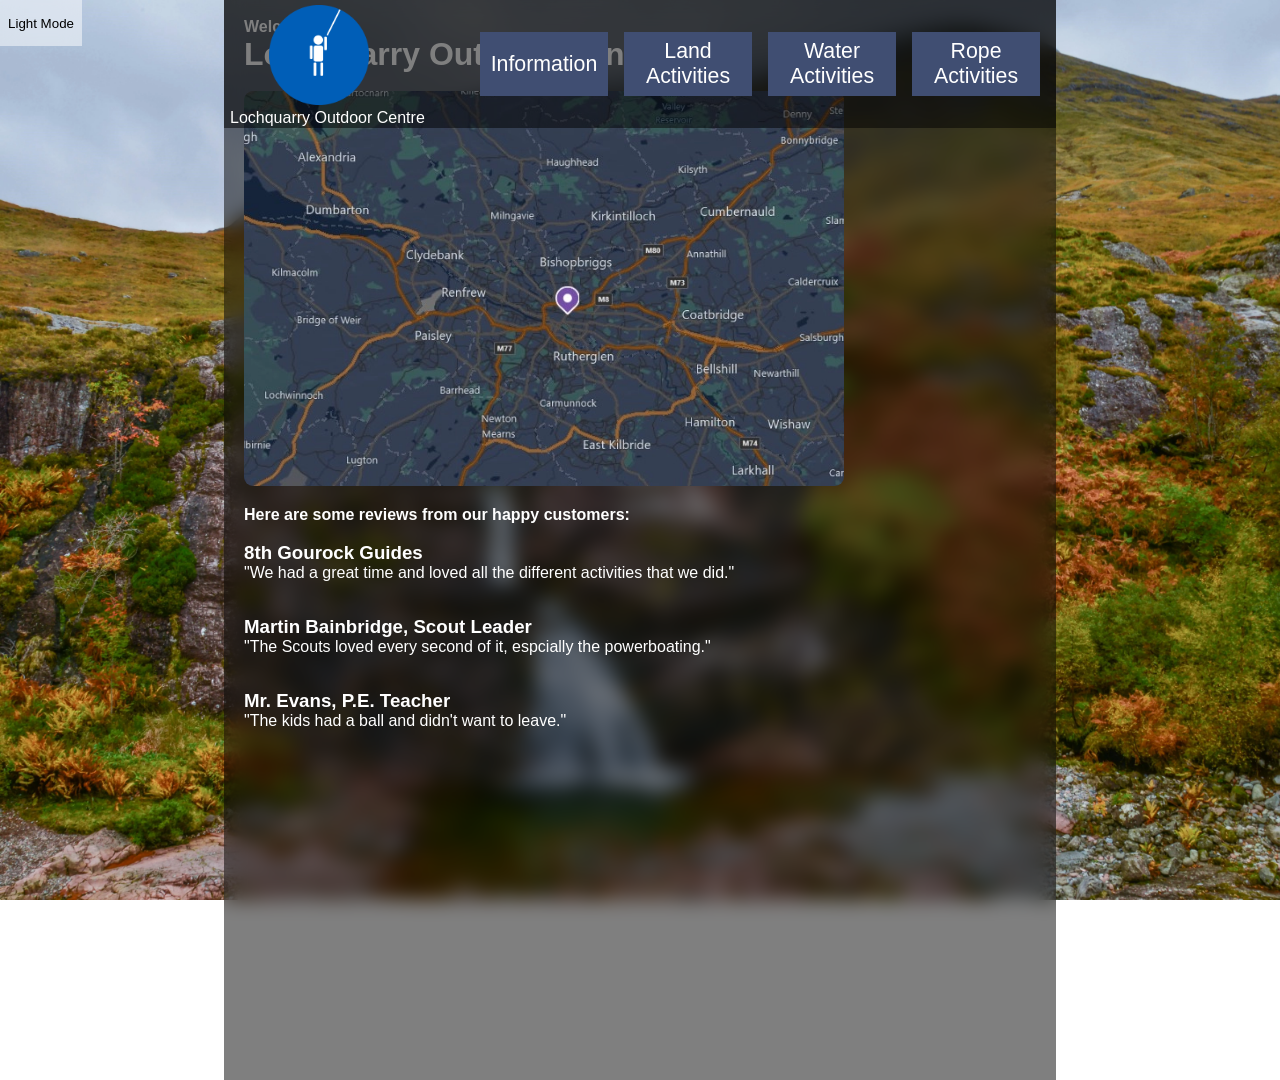
<file: docs/index.html>
<!DOCTYPE html>
<html>
    <head>
        <meta lang="en-GB">
        <title> Lochquarry Activity Centre </title>
        <link rel="icon" href="resources/images/favicon.ico">
        <link rel="stylesheet" href="resources/style.css">
        <script src="resources/script.js"></script>
        <style>
            .container
            {
                height: 1080px;
            }
        </style>
    </head>
    <body>
        <button id="light-toggle-button" onclick="ToggleLightMode();" class="ldm-button"> Light Mode </button>
        <div class="container">
            <div class="content">
                <div class="navigation-tabs">
                    <!-- Logo -->
                    <img src="resources/images/logo.png" height="100px" style="margin-left: 45px; margin-top: 5px;">
                    <p style="position: fixed; padding-left: 6px; user-select: none;"> Lochquarry Outdoor Centre </p>
                    <!-- Buttons -->
                    <button class="tab-button" onClick="document.location='rope.html'"> Rope Activities </button> <!-- Putting the other pages in the index of individual folders means the browser's URL bar doesn't show ".html" on the end. -->
                    <button class="tab-button" onClick="document.location='water.html'"> Water Activities </button>
                    <button class="tab-button" onClick="document.location='land.html'"> Land Activities </button>
                    <button class="tab-button" onClick="document.location='info.html'"> Information </button>
                </div>
                <div class="main-content">
                    <br style="margin-top: 128px;">
                    <h4> Welcome to </h4>
                    <h1> Lochquarry Outdoor Centre </h1>
                    <br>

                    <a href="https://maps.app.goo.gl/epaXJpNcf5L45w2RA"><img src="resources/images/darkmap.webp" style="pointer-events: all;" width="600" id="map"></a>

                    <h4 style="margin-top: 16px;"> Here are some reviews from our happy customers: </h4>
                    <br>

                    <h3> 8th Gourock Guides </h3>
                    <p> "We had a great time and loved all the different activities that we did." </p>
                    <br>

                    <h3> Martin Bainbridge, Scout Leader </h3>
                    <p> "The Scouts loved every second of it, espcially the powerboating." </p>
                    <br>

                    <h3> Mr. Evans, P.E. Teacher </h3>
                    <p> "The kids had a ball and didn't want to leave." </p>
                </div>
            </div>
        </div>
    </body>
</html>
</file>
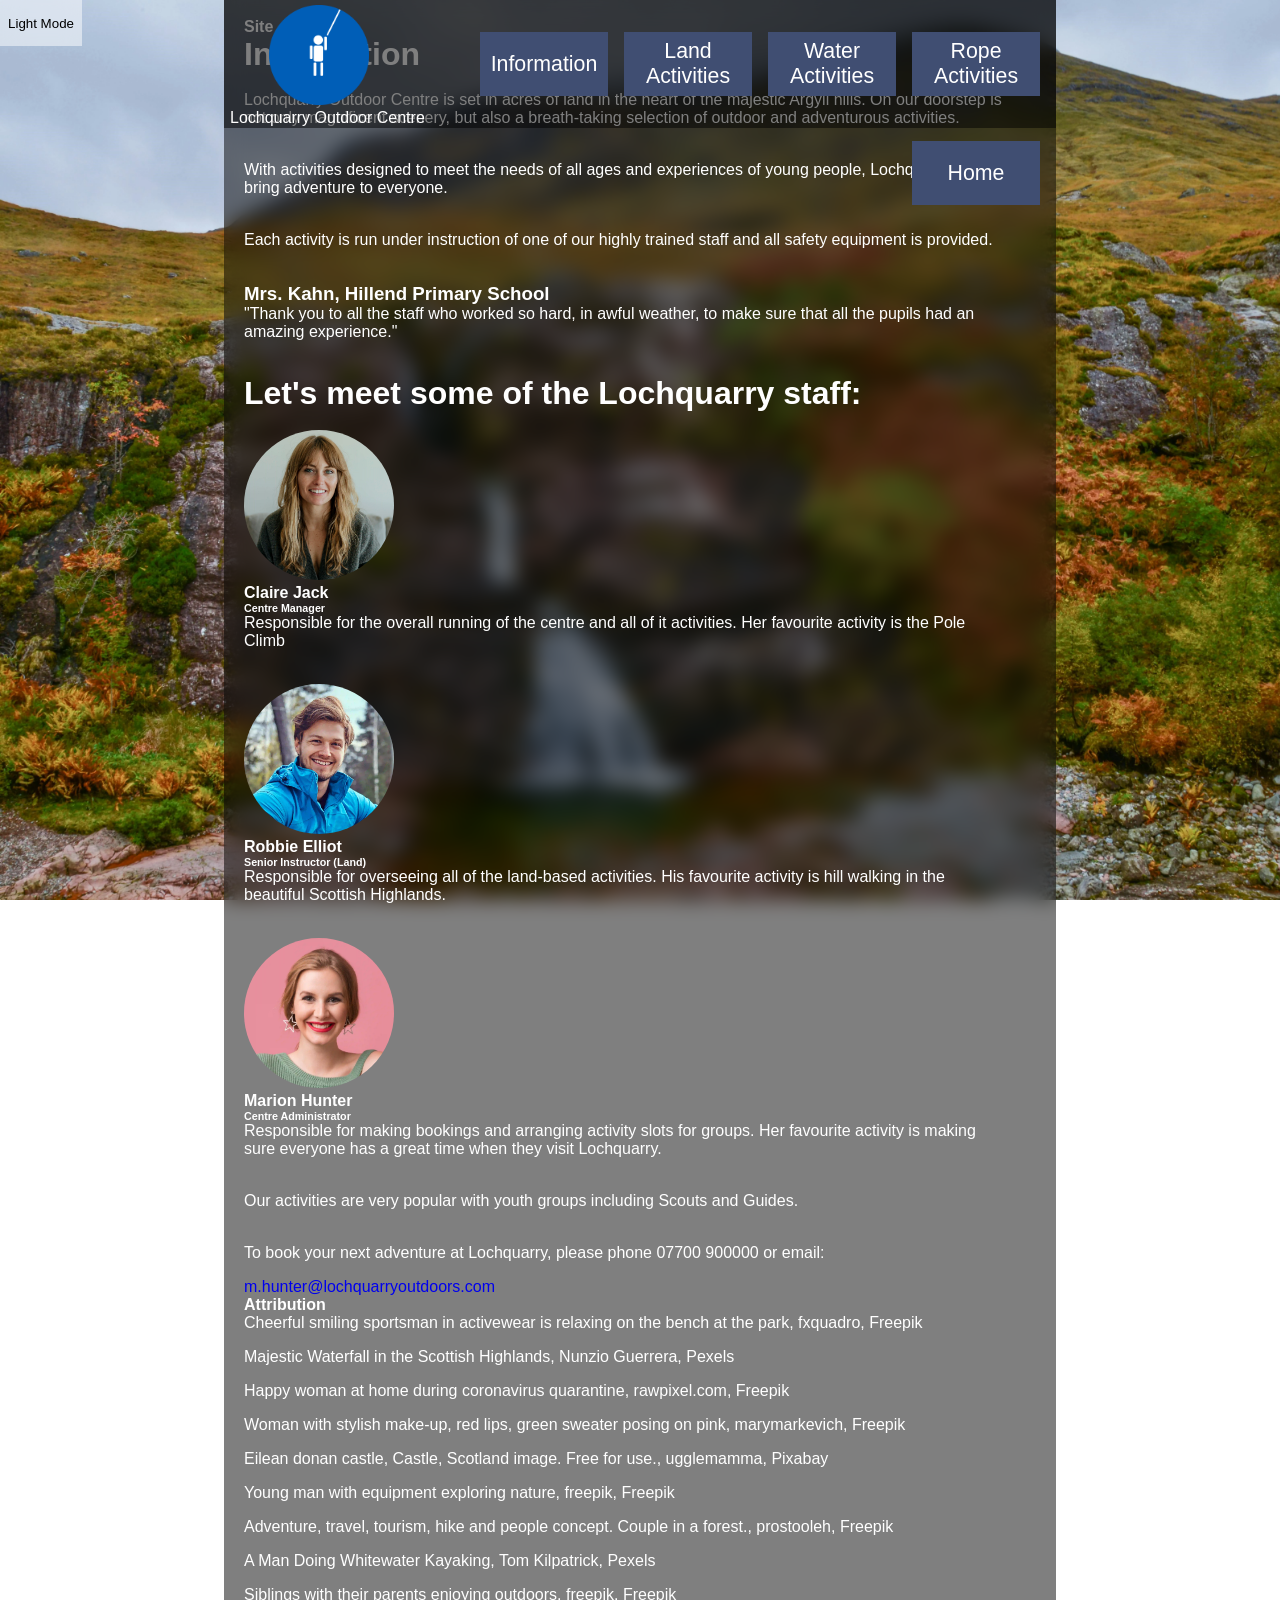
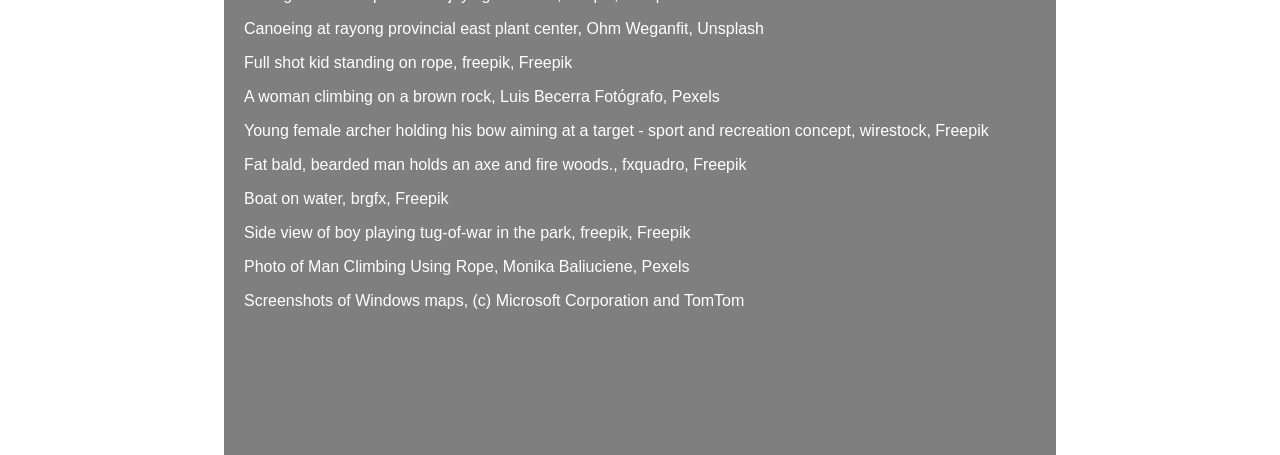
<file: docs/info.html>
<!DOCTYPE html>
<html>
    <head>
        <meta lang="en-GB">
        <title>  Information - Lochquarry Activity Centre </title>
        <link rel="icon" href="resources/images/favicon.ico">
        <link rel="stylesheet" href="resources/style.css">
        <script src="resources/script.js"></script>
        <style>
            .container
            {
                height: 2055px;
            }
        </style>
    </head>
    <body>
        <button id="light-toggle-button" onclick="ToggleLightMode();" class="ldm-button"> Light Mode </button>
        <div class="container">
            <div class="content">
                <div class="navigation-tabs">
                    <!-- Logo -->
                    <img src="resources/images/logo.png" height="100px" style="margin-left: 45px; margin-top: 5px;">
                    <p style="position: fixed; padding-left: 6px; user-select: none;"> Lochquarry Outdoor Centre </p>
                    <!-- Buttons -->
                    <button class="tab-button" onClick="document.location='rope.html'"> Rope Activities </button> <!-- Putting the other pages in the index of individual folders means the browser's URL bar doesn't show ".html" on the end. -->
                    <button class="tab-button" onClick="document.location='water.html'"> Water Activities </button>
                    <button class="tab-button" onClick="document.location='land.html'"> Land Activities </button>
                    <button class="tab-button" onClick="document.location='info.html'"> Information </button>
                    <button class="tab-button" onClick="document.location='index.html'"> Home </button>
                </div>
                <div class="main-content">
                    <br style="margin-top: 128px;">
                    <h4> Site </h4>
                    <h1> Information </h1>
                    <br>

                    <p> Lochquarry Outdoor Centre is set in acres of land in the heart of the majestic Argyll
                        hills. On our doorstep is not only magnificent scenery, but also a breath-taking
                        selection of outdoor and adventurous activities.
                    </p>
                    <br>

                    <p> With activities designed to meet the needs of all ages and experiences of young
                        people, Lochquarry truly bring adventure to everyone.
                    </p>
                    <br>

                    <p> Each activity is run under instruction of one of our highly trained staff and all
                        safety equipment is provided.
                    </p>
                    <br>

                    <h3> Mrs. Kahn, Hillend Primary School </h3>
                    <p> "Thank you to all the staff who worked so hard, in awful weather, to make sure that all the pupils had an amazing experience." </p>
                    <br>

                    <h1> Let's meet some of the Lochquarry staff: </h1>
                    <br>

                    <img src="resources/images/claire.webp" width="150" class="circle-image">
                    <h4> Claire Jack </h4>
                    <h6> Centre Manager </h6>
                    <p> Responsible for the overall running of the centre and all of it activities.
                        Her favourite activity is the Pole Climb
                    </p>
                    <br>

                    
                    <img src="resources/images/robbie.webp" width="150" class="circle-image">
                    <h4> Robbie Elliot </h4>
                    <h6> Senior Instructor (Land) </h6>
                    <p> Responsible for overseeing all of the land-based activities.
                        His favourite activity is hill walking in the beautiful Scottish Highlands.
                    </p>
                    <br>

                    <img src="resources/images/marion.webp" width="150" class="circle-image">
                    <h4> Marion Hunter </h4>
                    <h6> Centre Administrator </h6>
                    <p> Responsible for making bookings and arranging activity slots for groups.
                        Her favourite activity is making sure everyone has a great time when they visit Lochquarry.
                    </p>
                    <br>

                    <p> Our activities are very popular with youth groups including Scouts and Guides. </p>
                    <br>

                    <p> To book your next adventure at Lochquarry, please phone 07700 900000 or email: </p> <a href="mailto:m.hunter@lochquarryoutdoors.com"> m.hunter@lochquarryoutdoors.com </a>
                    <br style="margin-bottom: 30px;">

                    <h4> Attribution </h4>
                    <p> Cheerful smiling sportsman in activewear is relaxing on the bench at the park, fxquadro, Freepik </p>
                    <p> Majestic Waterfall in the Scottish Highlands, Nunzio Guerrera, Pexels </p>
                    <p> Happy woman at home during coronavirus quarantine, rawpixel.com, Freepik </p>
                    <p> Woman with stylish make-up, red lips, green sweater posing on pink, marymarkevich, Freepik </p>
                    <p> Eilean donan castle, Castle, Scotland image. Free for use., ugglemamma, Pixabay </p>
                    <p> Young man with equipment exploring nature, freepik, Freepik </p>
                    <p> Adventure, travel, tourism, hike and people concept. Couple in a forest., prostooleh, Freepik </p>
                    <p> A Man Doing Whitewater Kayaking, Tom Kilpatrick, Pexels </p>
                    <p> Siblings with their parents enjoying outdoors, freepik, Freepik </p>
                    <p> Canoeing at rayong provincial east plant center, Ohm Weganfit, Unsplash </p>
                    <p> Full shot kid standing on rope, freepik, Freepik </p>
                    <p> A woman climbing on a brown rock, Luis Becerra Fot&#972grafo, Pexels </p>
                    <p> Young female archer holding his bow aiming at a target - sport and recreation concept, wirestock, Freepik </p>
                    <p> Fat bald, bearded man holds an axe and fire woods., fxquadro, Freepik </p>
                    <p> Boat on water, brgfx, Freepik </p>
                    <p> Side view of boy playing tug-of-war in the park, freepik, Freepik </p>
                    <p> Photo of Man Climbing Using Rope, Monika Baliuciene, Pexels </p>
                    <p> Screenshots of Windows maps, (c) Microsoft Corporation and TomTom </p>
                    <img src="resources/images/darkmap.webp" id="map" class="dummy">
                </div>
            </div>
        </div>
    </body>
</html>
</file>
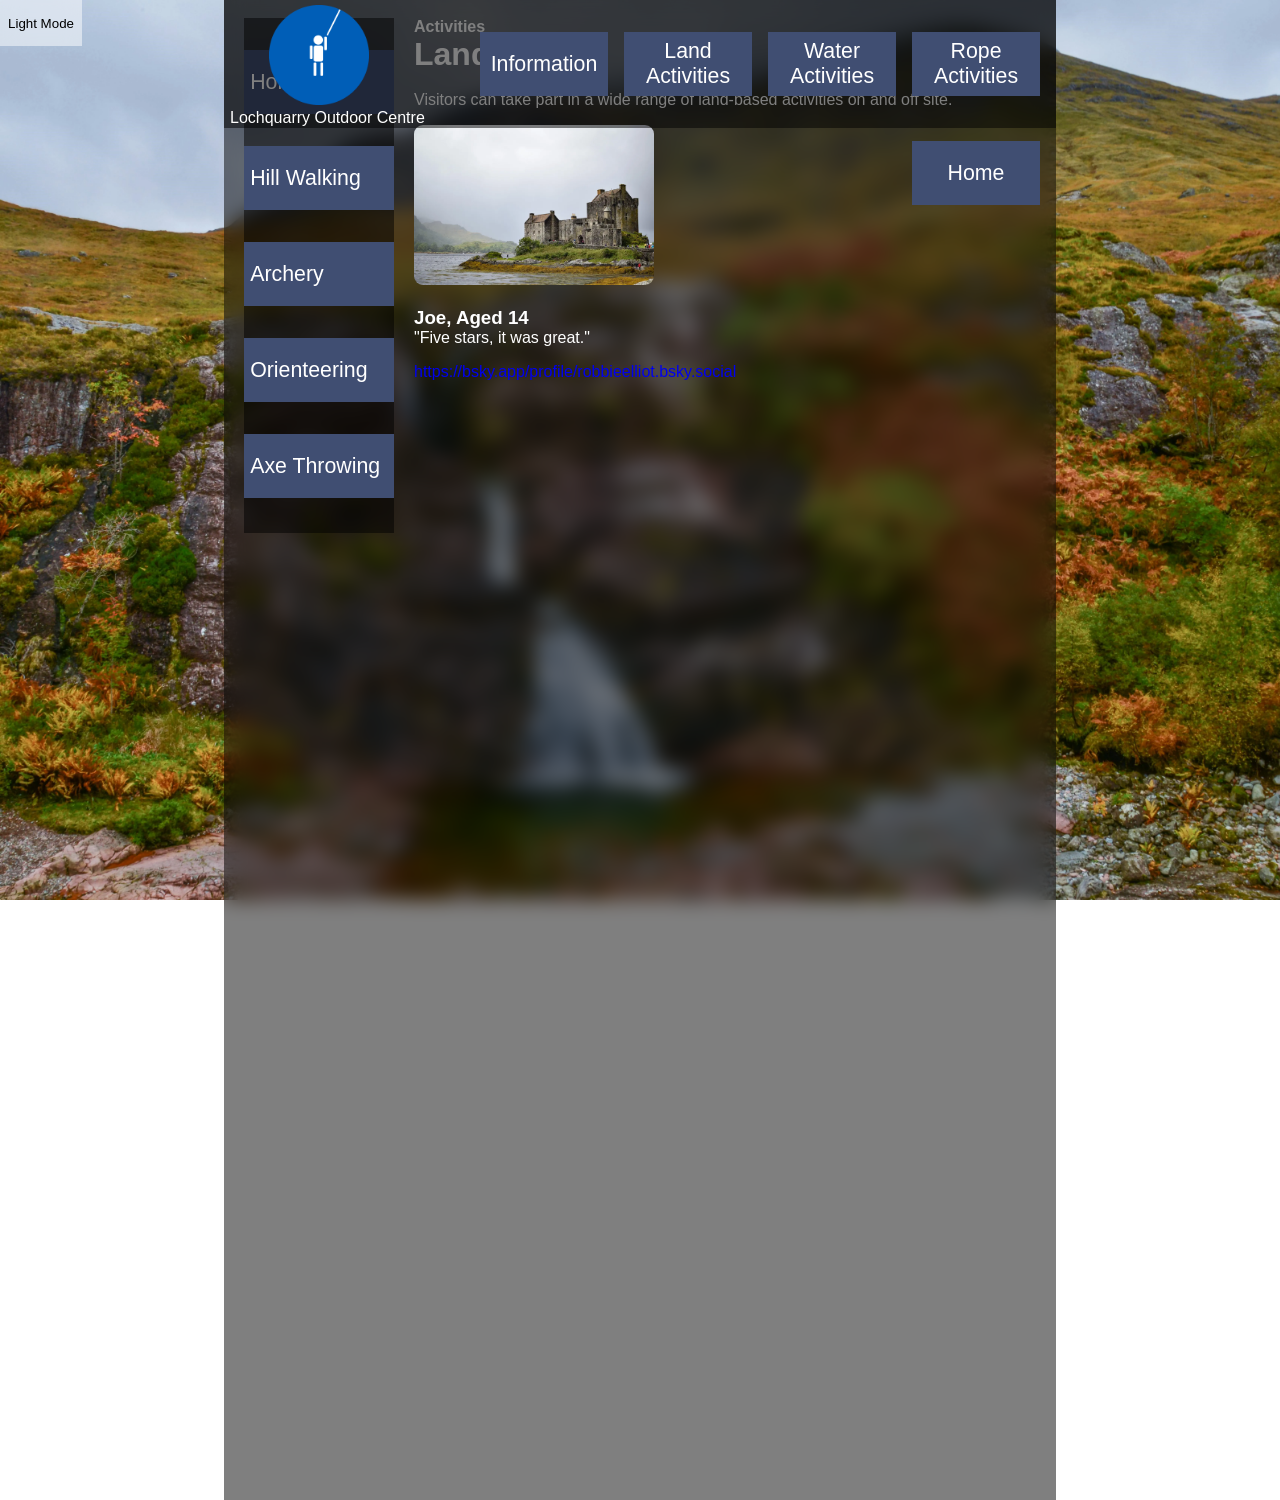
<file: docs/land.html>
<!DOCTYPE html>
<html>
    <head>
        <meta lang="en-GB">
        <title> Land Activities - Lochquarry Activity Centre </title>
        <link rel="icon" href="resources/images/favicon.ico">
        <link rel="stylesheet" href="resources/style.css">
        <script src="resources/script.js"></script>
        <style>
            .container
            {
                height: 1500px;
            }
        </style>
    </head>
    <body>
        <button id="light-toggle-button" onclick="ToggleLightMode();" class="ldm-button"> Light Mode </button>
        <div class="container">
            <div class="content">
                <div class="navigation-tabs">
                    <!-- Logo -->
                    <img src="resources/images/logo.png" height="100px" style="margin-left: 45px; margin-top: 5px;">
                    <p style="position: fixed; padding-left: 6px; user-select: none;"> Lochquarry Outdoor Centre </p>
                    <!-- Buttons -->
                    <button class="tab-button" onClick="document.location='rope.html'"> Rope Activities </button> <!-- Putting the other pages in the index of individual folders means the browser's URL bar doesn't show ".html" on the end. -->
                    <button class="tab-button" onClick="document.location='water.html'"> Water Activities </button>
                    <button class="tab-button" onClick="document.location='land.html'"> Land Activities </button>
                    <button class="tab-button" onClick="document.location='info.html'"> Information </button>
                    <button class="tab-button" onClick="document.location='index.html'"> Home </button>
                </div>
                <div class="main-content">
                    <br style="margin-top: 128px;">

                    <div class="sidebar">
                        <button class="side-button" onClick="LandHome();"> Home </button>
                        <button class="side-button" onClick="LandHillwalking();"> Hill Walking </button>
                        <button class="side-button" onClick="LandArchery();"> Archery </button>
                        <button class="side-button" onClick="LandOrienteering();"> Orienteering </button>
                        <button class="side-button" onClick="LandAxeThrowing();" style="margin-bottom: 35px;"> Axe Throwing </button>
                    </div>

                    <div class="text">
                        <h4> Activities </h4>
                        <h1 id="heading"> Land </h1>
                        <br>

                        <p id="content"> Visitors can take part in a wide range of land-based activities on and off site. </p>
                        <img src="resources/images/castle.webp" id="image" height="160">
                        <h4 id="info"></h4>
                        <br>

                        <h3> Joe, Aged 14 </h3>
                        <p> "Five stars, it was great." </p>
                        <a id="link" href="https://bsky.app/profile/robbieelliot.bsky.social"> https://bsky.app/profile/robbieelliot.bsky.social </a>
                        <br>
                        <img src="resources/images/darkmap.webp" id="map" class="dummy">
                    </div>
                </div>
            </div>
        </div>
    </body>
</html>
</file>
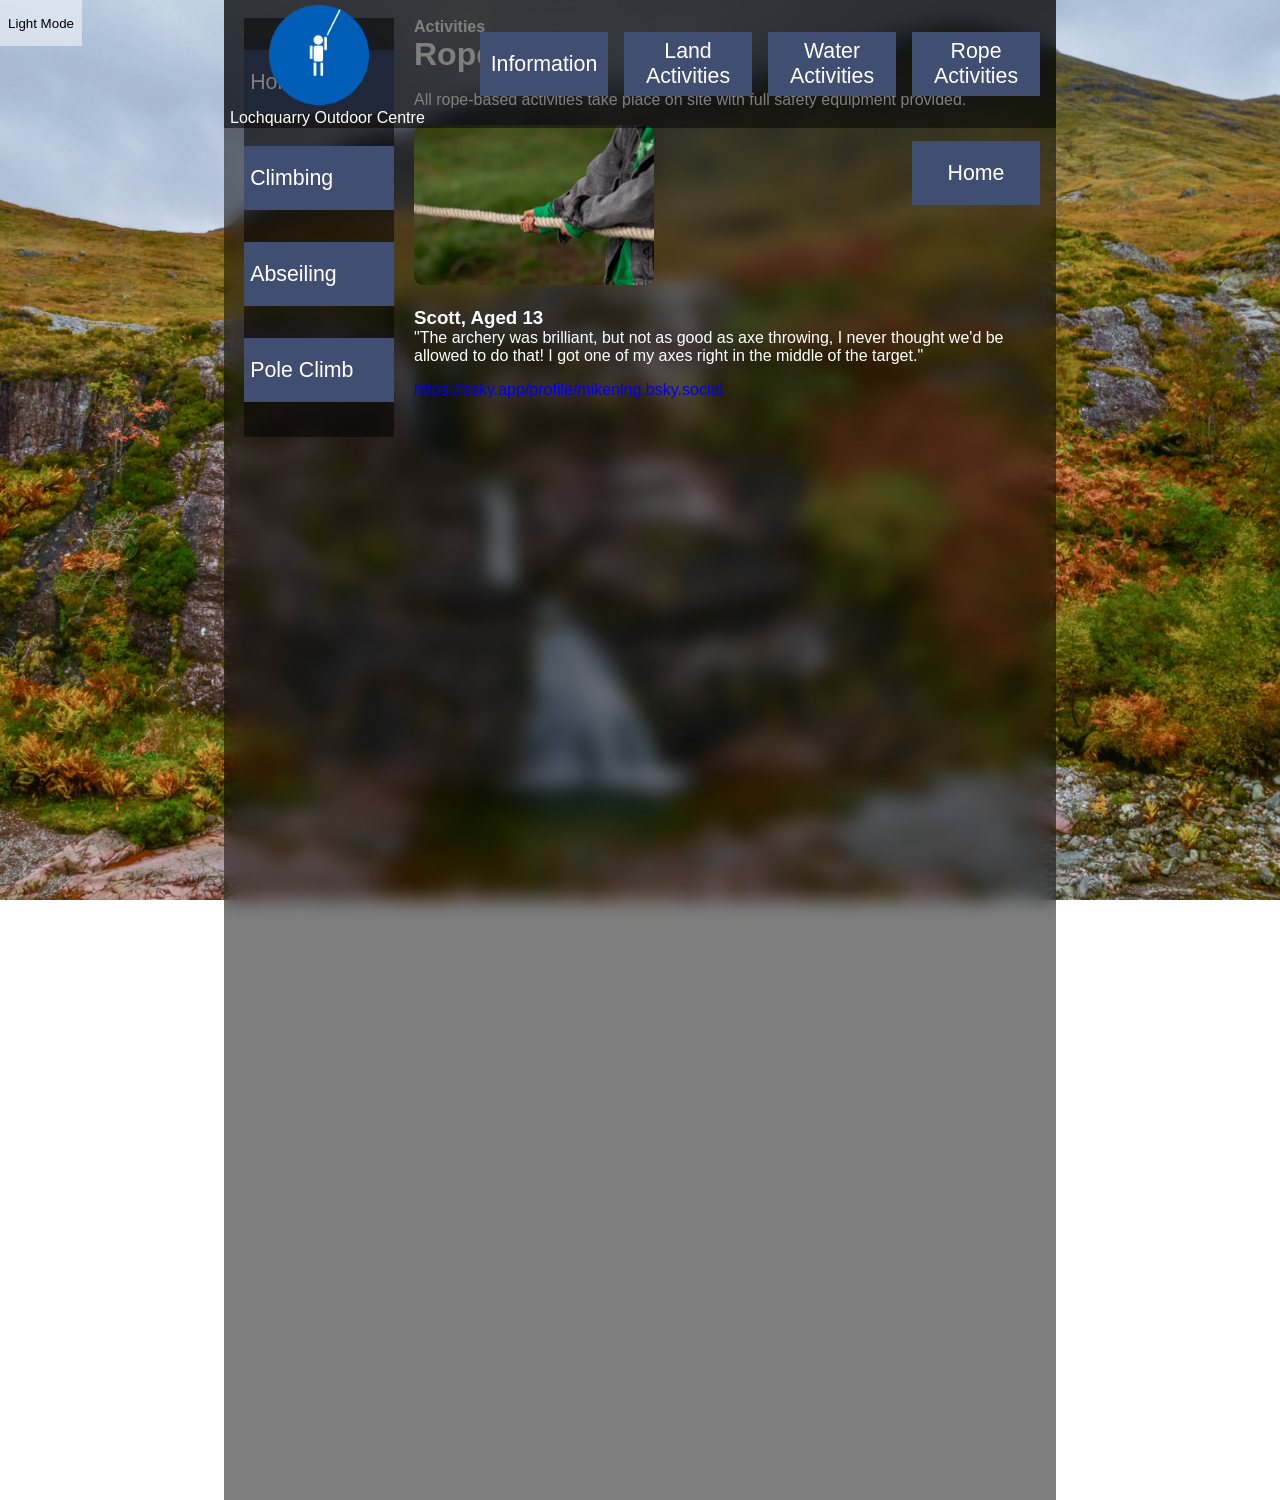
<file: docs/rope.html>
<!DOCTYPE html>
<html>
    <head>
        <meta lang="en-GB">
        <title> Rope Activities - Lochquarry Activity Centre </title>
        <link rel="icon" href="resources/images/favicon.ico">
        <link rel="stylesheet" href="resources/style.css">
        <script src="resources/script.js"></script>
        <style>
            .container
            {
                height: 1500px;
            }
        </style>
    </head>
    <body>
        <button id="light-toggle-button" onclick="ToggleLightMode();" class="ldm-button"> Light Mode </button>
        <div class="container">
            <div class="content">
                <div class="navigation-tabs">
                    <!-- Logo -->
                    <img src="resources/images/logo.png" height="100px" style="margin-left: 45px; margin-top: 5px;">
                    <p style="position: fixed; padding-left: 6px; user-select: none;"> Lochquarry Outdoor Centre </p>
                    <!-- Buttons -->
                    <button class="tab-button" onClick="document.location='rope.html'"> Rope Activities </button> <!-- Putting the other pages in the index of individual folders means the browser's URL bar doesn't show ".html" on the end. -->
                    <button class="tab-button" onClick="document.location='water.html'"> Water Activities </button>
                    <button class="tab-button" onClick="document.location='land.html'"> Land Activities </button>
                    <button class="tab-button" onClick="document.location='info.html'"> Information </button>
                    <button class="tab-button" onClick="document.location='index.html'"> Home </button>
                </div>
                <div class="main-content">
                    <br style="margin-top: 128px;">

                    <div class="sidebar">
                        <button class="side-button" onClick="RopeHome();"> Home </button>
                        <button class="side-button" onClick="RopeClimbing();"> Climbing </button>
                        <button class="side-button" onClick="RopeAbseiling();"> Abseiling </button>
                        <button class="side-button" onClick="RopePoleClimb();" style="margin-bottom: 35px;"> Pole Climb </button>
                    </div>

                    <div class="text">
                        <h4> Activities </h4>
                        <h1 id="heading"> Rope </h1>
                        <br>

                        <p id="content"> All rope-based activities take place on site with full safety equipment provided. </p>
                        <img src="resources/images/rope.webp" id="image" height="160">
                        <h4 id="info"></h4>
                        <br>

                        <h3> Scott, Aged 13 </h3>
                        <p> "The archery was brilliant, but not as good as axe throwing, I never thought we'd be allowed to do that! I got one of my axes right in the middle of the target." </p>
                        <a id="link" href="https://bsky.app/profile/mikenlng.bsky.social"> https://bsky.app/profile/mikenlng.bsky.social </a>
                        <br>
                        <img src="resources/images/darkmap.webp" id="map" class="dummy">
                    </div>
                </div>
            </div>
        </div>
    </body>
</html>
</file>
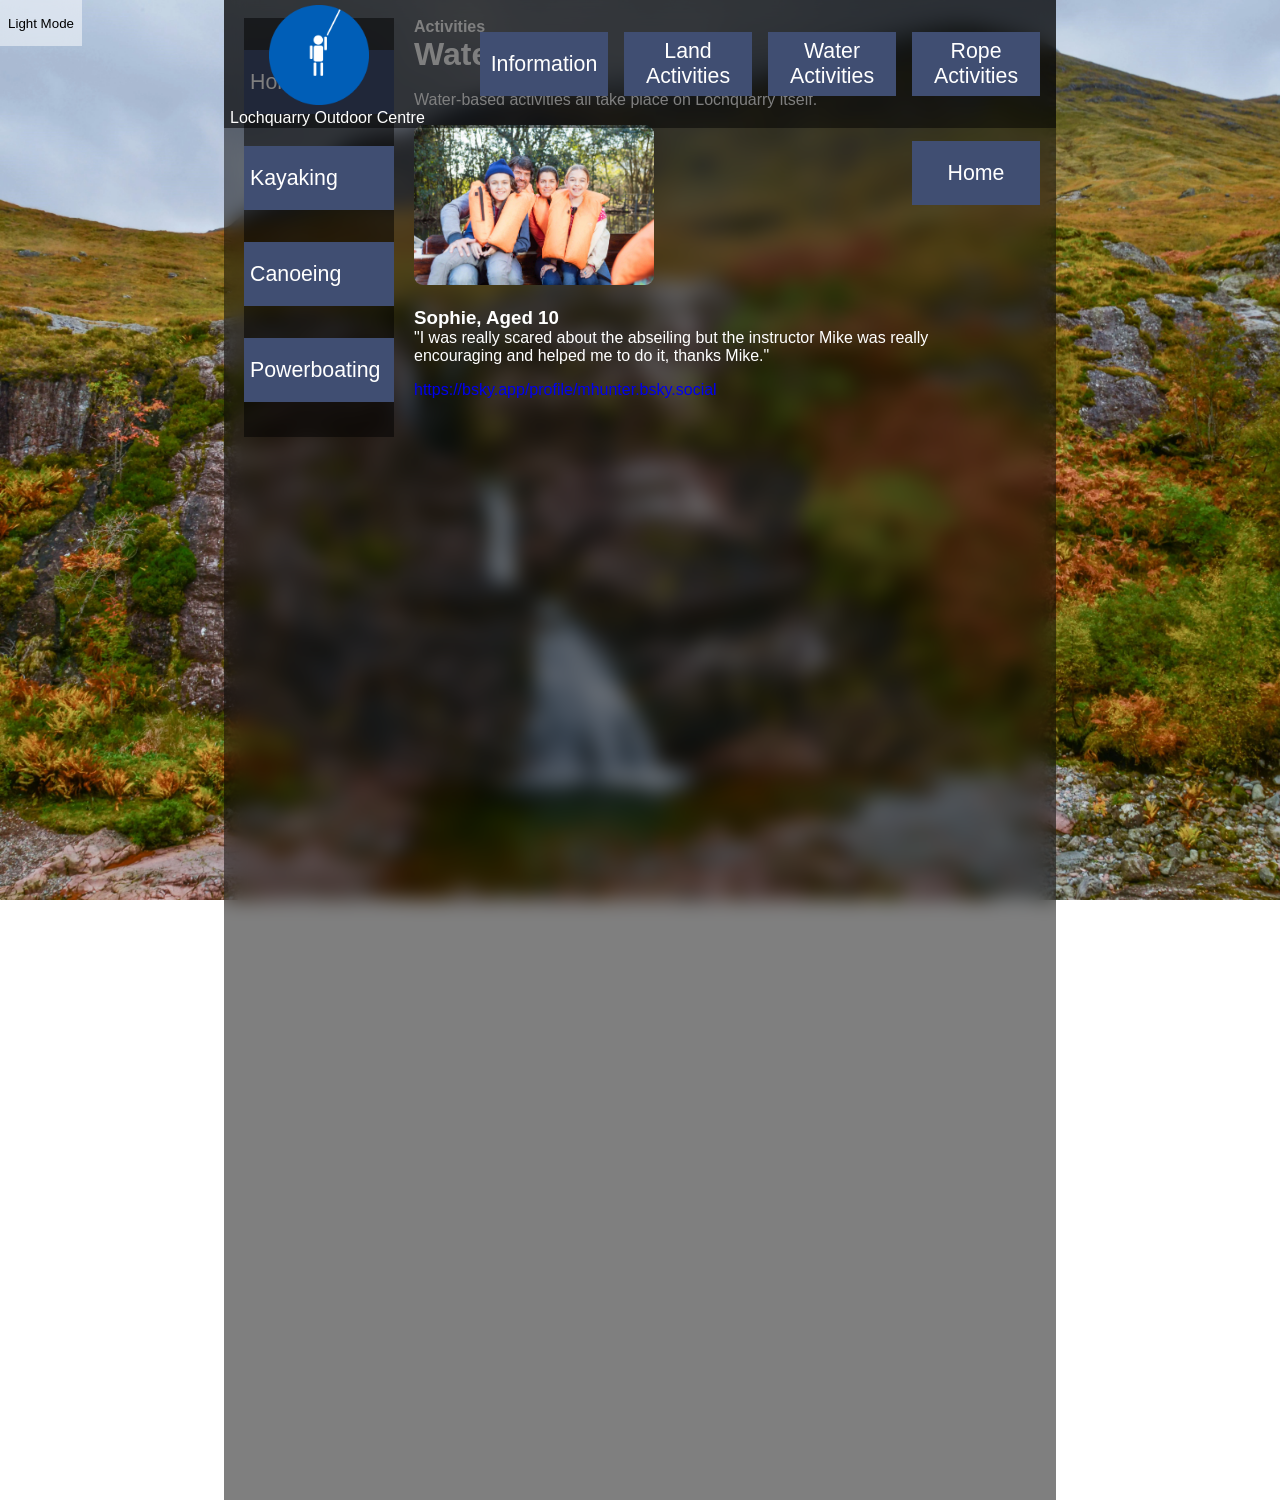
<file: docs/water.html>
<!DOCTYPE html>
<html>
    <head>
        <meta lang="en-GB">
        <title> Water Activities - Lochquarry Activity Centre </title>
        <link rel="icon" href="resources/images/favicon.ico">
        <link rel="stylesheet" href="resources/style.css">
        <script src="resources/script.js"></script>
        <style>
            .container
            {
                height: 1500px;
            }
        </style>
    </head>
    <body>
        <button id="light-toggle-button" onclick="ToggleLightMode();" class="ldm-button"> Light Mode </button>
        <div class="container">
            <div class="content">
                <div class="navigation-tabs">
                    <!-- Logo -->
                    <img src="resources/images/logo.png" height="100px" style="margin-left: 45px; margin-top: 5px;">
                    <p style="position: fixed; padding-left: 6px; user-select: none;"> Lochquarry Outdoor Centre </p>
                    <!-- Buttons -->
                    <button class="tab-button" onClick="document.location='rope.html'"> Rope Activities </button> <!-- Putting the other pages in the index of individual folders means the browser's URL bar doesn't show ".html" on the end. -->
                    <button class="tab-button" onClick="document.location='water.html'"> Water Activities </button>
                    <button class="tab-button" onClick="document.location='land.html'"> Land Activities </button>
                    <button class="tab-button" onClick="document.location='info.html'"> Information </button>
                    <button class="tab-button" onClick="document.location='index.html'"> Home </button>
                </div>
                <div class="main-content">
                    <br style="margin-top: 128px;">

                    <div class="sidebar">
                        <button class="side-button" onClick="WaterHome();"> Home </button>
                        <button class="side-button" onClick="WaterKayaking();"> Kayaking </button>
                        <button class="side-button" onClick="WaterCanoeing();"> Canoeing </button>
                        <button class="side-button" onClick="WaterPowerboating();" style="margin-bottom: 35px;"> Powerboating </button>
                    </div>

                    <div class="text">
                        <h4> Activities </h4>
                        <h1 id="heading"> Water </h1>
                        <br>

                        <p id="content"> Water-based activities all take place on Lochquarry itself. </p>
                        <img src="resources/images/boat.webp" id="image" height="160">
                        <h4 id="info"></h4>
                        <br>

                        <h3> Sophie, Aged 10 </h3>
                        <p> "I was really scared about the abseiling but the instructor Mike was really encouraging and helped me to do it, thanks Mike." </p> <!-- Mr. Ehrmantraut is great with kids! -->
                        <a id="link" href="https://bsky.app/profile/mhunter.bsky.social"> https://bsky.app/profile/mhunter.bsky.social </a>
                        <br>
                        <img src="resources/images/darkmap.webp" id="map" class="dummy">
                    </div>
                </div>
            </div>
        </div>
    </body>
</html>
</file>
<file: docs/resources/style.css>
/* #region BUILTIN */
body
{
    background-image: url("images/background.webp");
    background-size: cover;
    background-attachment: fixed;
    margin: 0%;
    color: rgba(255, 255, 255, 1);
    font-family: "Roboto", sans-serif;
    font-weight: 300;
}
/* #endregion */

/* #region BUILTIN / LIGHT */
body.light-mode
{
    color: rgba(0, 0, 0, 1);
}

a
{
    text-decoration: none;
}

p
{
    margin-top: 0;
}

h1, h2, h3, h4, h5, h6
{
    margin: 0;
}

img
{
    user-select: none;
    pointer-events: none;
    border-radius: 9px;
}
/* #endregion */

/* #region CLASSES */
.container
{
    background-color: rgba(0, 0, 0, 0.5);
    backdrop-filter: blur(10px);
    width: 65%;
    height: 0px;
    margin-left: auto;
    margin-right: auto;
}

.content
{
    width: 100%;
    height: 100%;
    margin: 0;
    padding: 0;
}

.navigation-tabs
{
    width: 100%;
    height: 128px;
    background-color: rgba(0, 0, 0, 0.5);
    position: fixed;
}

.tab-button
{
    border-radius: 0;
    border-width: 0px;
    background-color: rgba(64, 78, 114, 1);
    color: rgba(255, 255, 255, 1);
    float: right;
    margin-right: 16px;
    margin-top: 32px;
    height: 64px;
    width: 128px;
    font-size: 16pt;
    font-weight: 300;
    font-family: "Roboto", sans-serif;
}
.tab-button:hover
{
    background-color: rgba(94, 105, 189, 1);
}
.tab-button:active
{
    background-color: rgba(70, 78, 141, 1);
}

.ldm-button
{
    border-radius: 0;
    border-width: 0px;
    background-color: rgba(255, 255, 255, 0.5);
    color: rgba(0, 0, 0, 1);
    width: 82px;
    height: 46px;
    position: fixed;
    backdrop-filter: blur(10px);
}
.ldm-button:hover
{
    background-color: rgba(255, 255, 255, 0.8);
}
.ldm-button:active
{
    background-color: rgba(180, 180, 180, 0.8);
}

.main-content
{
    margin-left: 20px;
    margin-right: 6%;
}

.circle-image
{
    border-radius: 50%;
}

.side-button
{
    display: flex;
    flex-direction: column;
    justify-content: center;
    border-radius: 0;
    border-width: 0px;
    background-color: rgba(64, 78, 114, 1);
    color: rgba(255, 255, 255, 1);
    margin-right: 16px;
    margin-top: 32px;
    height: 64px;
    width: 150px;
    font-size: 16pt;
    font-weight: 300;
    font-family: "Roboto", sans-serif;
}
.side-button:hover
{
    background-color: rgba(94, 105, 189, 1);
}
.side-button:active
{
    background-color: rgba(70, 78, 141, 1);
}

.sidebar
{
    float: left;
    display: flex;
    flex-direction: column;
    width: 150px;
    background-color: rgba(0, 0, 0, 0.5);
    margin-right: 20px;
}

.dummy
{
    /* This class is to disable the map image on other pages, bugfix for the light/dark mode toggle being broken. */
    display: none;
}
/* #endregion */

/* #region CLASSES / LIGHT */
body.light-mode .container
{
    background-color: rgba(255, 255, 255, 0.5);
}

body.light-mode .navigation-tabs
{
    background-color: rgba(255, 255, 255, 0.3);
    backdrop-filter: blur(15px);
}

body.light-mode .ldm-button
{
    background-color: rgba(0, 0, 0, 0.5);
    color: rgba(255, 255, 255, 1);
}
body.light-mode .ldm-button:hover
{
    background-color: rgba(0, 0, 0, 0.8);
}
body.light-mode .ldm-button:active
{
    background-color: rgba(50, 50, 50, 0.8);
}

body.light-mode .sidebar
{
    background-color: rgba(255, 255, 255, 0.3);
    backdrop-filter: blur(15px);
}
/* #endregion */
</file>
